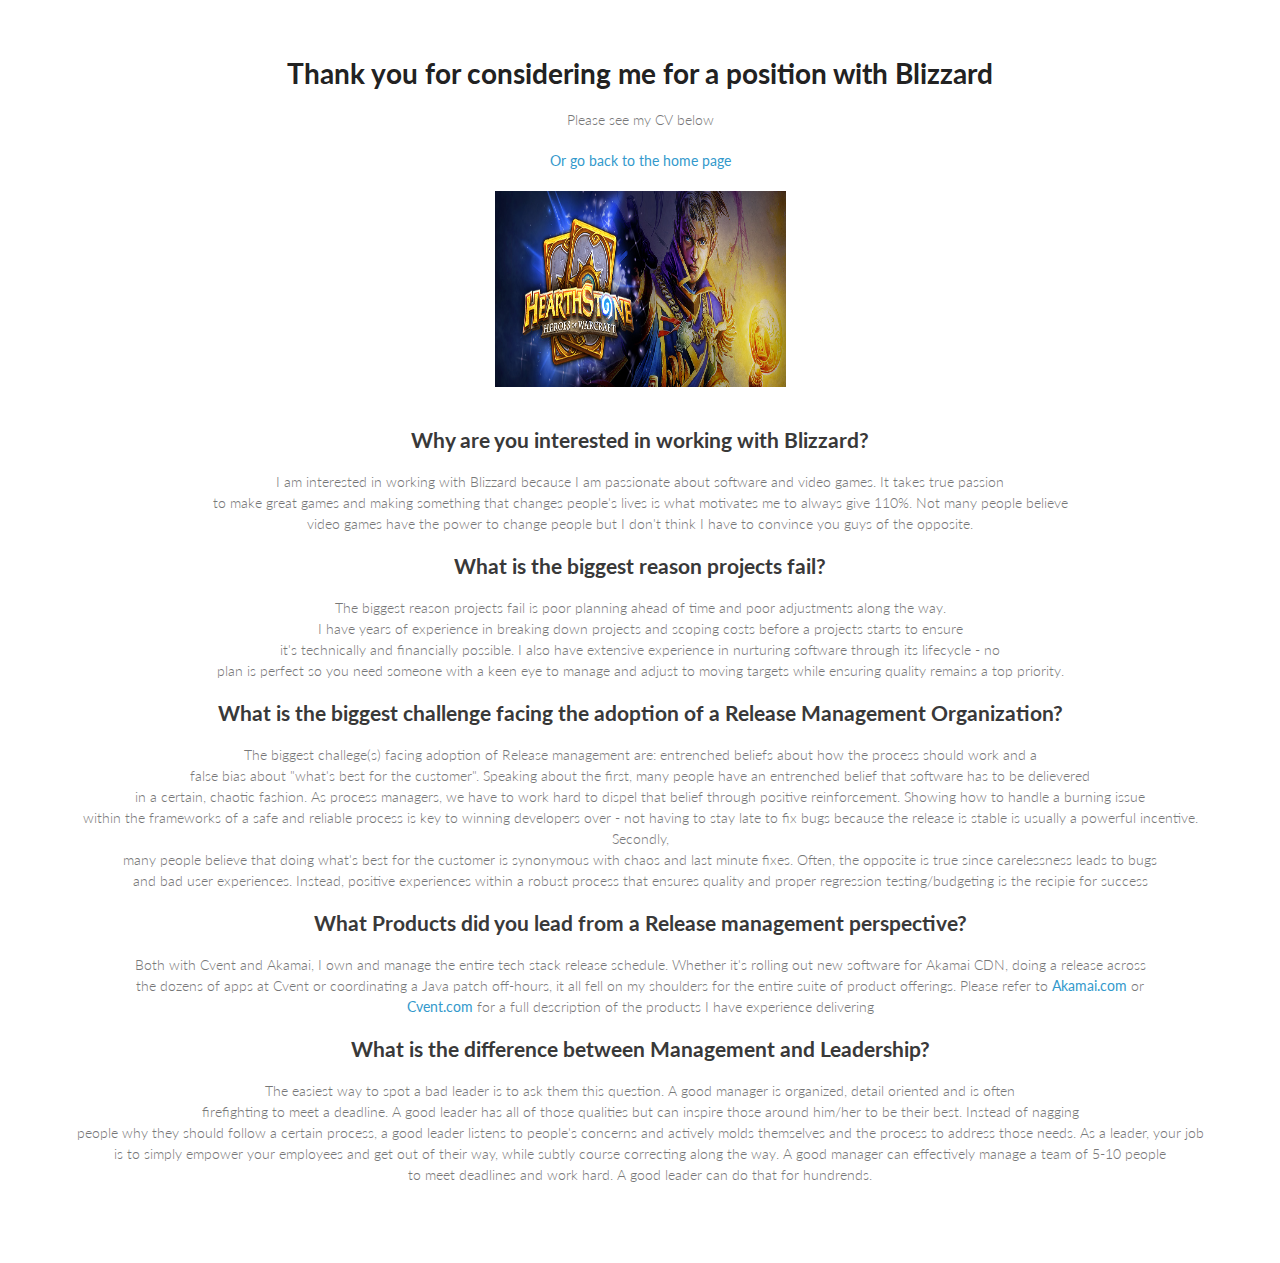
<file: blizzard.html>
<head>
	<link href="assets/css/404style.css" rel="stylesheet" media="screen">
</head>

<body>
<div class="container">
  <!-- Jumbotron -->
  <div class="jumbotron">
  	      
    <h1><i class="fa fa-frown-o red"></i> Thank you for considering me for a position with Blizzard</h1>
    <p class="lead">Please see my CV below<em><span id="display-domain"></span></em></p>
    <p><a href="index.html"> Or go back to the home page</a>
    </p>
     <p><img src = "assets/images/Priest-Hearthstone-Versability-Deck-Build.jpg" style="width:25%;height:25%;"></p>
  </div>
</div>
<br>
<div class="container">
  <div class="body-content">
    <div class="row">
      <div class="col-md-6">
        <h2>Why are you interested in working with Blizzard?</h2>
        <p class="lead">I am interested in working with Blizzard because I am passionate about software and video games. It takes true passion<br>
        	to make great games and making something that changes people's lives is what motivates me to always give 110%. Not many people believe <br>
        	video games have the power to change people but I don't think I have to convince you guys of the opposite. </p>
      </div>
      <div class="col-md-6">
        <h2>What is the biggest reason projects fail?</h2> 
        <p class="lead">The biggest reason projects fail is poor planning ahead of time and poor adjustments along the way. <br>
        	I have years of experience in breaking down projects and scoping costs before a projects starts to ensure<br>
        	 it's technically and financially possible. I also have extensive experience in nurturing software through its lifecycle - no <br>
        	 plan is perfect so you need someone with a keen eye to manage and adjust to moving targets while ensuring quality remains a top priority.</p>
       <div>
        <h2>What is the biggest challenge facing the adoption of a Release Management Organization?</h2>
        <p class="lead">The biggest challege(s) facing adoption of Release management are: entrenched beliefs about how the process should work and a <br>
        	false bias about "what's best for the customer". Speaking about the first, many people have an entrenched belief that software has to be delievered <br>
        	in a certain, chaotic fashion. As process managers, we have to work hard to dispel that belief through positive reinforcement. Showing how to handle a burning issue <br>
        	within the frameworks of a safe and reliable process is key to winning developers over - not having to stay late to fix bugs because the release is stable is usually a powerful incentive. Secondly, <br>
  			many people believe that doing what's best for the customer is synonymous with chaos and last minute fixes. Often, the opposite is true since carelessness leads to bugs <br>
  			and bad user experiences. Instead, positive experiences within a robust process that ensures quality and proper regression testing/budgeting is the recipie for success</p>
        <div class="col-md-6">
        <h2>What Products did you lead from a Release management perspective?</h2>
        <p class="lead">Both with Cvent and Akamai, I own and manage the entire tech stack release schedule. Whether it's rolling out new software for Akamai CDN, doing a release across <br>
        	the dozens of apps at Cvent or coordinating a Java patch off-hours, it all fell on my shoulders for the entire suite of product offerings.  Please refer to <a href="https://www.akamai.com"> Akamai.com </a>or <br>
        	<a href="http://www.cvent.com/en/hospitality-cloud/hotels/group-demand-management/passkey.shtml">Cvent.com</a> for a full description of the products I have experience delivering</p>
   		<div class="col-md-6">
        <h2>What is the difference between Management and Leadership?</h2>
        <p class="lead">The easiest way to spot a bad leader is to ask them this question. A good manager is organized, detail oriented and is often <br> 
        	firefighting to meet a deadline. A good leader has all of those qualities but can inspire those around him/her to be their best. Instead of nagging <br> 
        	people why they should follow a certain process, a good leader listens to people's concerns and actively molds themselves and the process to address those needs. As a leader, your job <br>
        	is to simply empower your employees and get out of their way, while subtly course correcting along the way. A good manager can effectively manage a team of 5-10 people <br>
        	to meet deadlines and work hard. A good leader can do that for hundrends.</p>
        
     </div>
    </div>
  </div>
</div>
<!-- Google analytics -->
 
 <script>
  (function(i,s,o,g,r,a,m){i['GoogleAnalyticsObject']=r;i[r]=i[r]||function(){
  (i[r].q=i[r].q||[]).push(arguments)},i[r].l=1*new Date();a=s.createElement(o),
  m=s.getElementsByTagName(o)[0];a.async=1;a.src=g;m.parentNode.insertBefore(a,m)
  })(window,document,'script','https://www.google-analytics.com/analytics.js','ga');

  ga('create', 'UA-92265893-1', 'auto');
  ga('send', 'pageview');

</script>
</body>
</file>
<file: assets/css/404style.css>
@import url(https://fonts.googleapis.com/css?family=Lato:300italic,700italic,300,700);

body {
  padding:50px;
  font:14px/1.5 Lato, "Helvetica Neue", Helvetica, Arial, sans-serif;
  color:#777;
  font-weight:300;
  text-align:center;
}

h1, h2, h3, h4, h5, h6 {
  color:#222;
  margin:0 0 20px;
}

p, ul, ol, table, pre, dl {
  margin:0 0 20px;
}

h1, h2, h3 {
  line-height:1.1;
}

h1 {
  font-size:28px;
}

h2 {
  color:#393939;
}

h3, h4, h5, h6 {
  color:#494949;
}

a {
  color:#39c;
  font-weight:400;
  text-decoration:none;
}

a small {
  font-size:11px;
  color:#777;
  margin-top:-0.6em;
  display:block;
}

.wrapper {
  width:860px;
  margin:0 auto;
}

blockquote {
  border-left:1px solid #e5e5e5;
  margin:0;
  padding:0 0 0 20px;
  font-style:italic;
}

code, pre {
  font-family:Monaco, Bitstream Vera Sans Mono, Lucida Console, Terminal;
  color:#333;
  font-size:12px;
}

pre {
  padding:8px 15px;
  background: #f8f8f8;  
  border-radius:5px;
  border:1px solid #e5e5e5;
  overflow-x: auto;
}

table {
  width:100%;
  border-collapse:collapse;
}

th, td {
  text-align:left;
  padding:5px 10px;
  border-bottom:1px solid #e5e5e5;
}

dt {
  color:#444;
  font-weight:700;
}

th {
  color:#444;
}

img {
  max-width:100%;
}

header {
  width:270px;
  float:left;
  position:fixed;
}

header ul {
  list-style:none;
  height:40px;
  
  padding:0;
  
  background: #eee;
  background: -moz-linear-gradient(top, #f8f8f8 0%, #dddddd 100%);
  background: -webkit-gradient(linear, left top, left bottom, color-stop(0%,#f8f8f8), color-stop(100%,#dddddd));
  background: -webkit-linear-gradient(top, #f8f8f8 0%,#dddddd 100%);
  background: -o-linear-gradient(top, #f8f8f8 0%,#dddddd 100%);
  background: -ms-linear-gradient(top, #f8f8f8 0%,#dddddd 100%);
  background: linear-gradient(top, #f8f8f8 0%,#dddddd 100%);
  
  border-radius:5px;
  border:1px solid #d2d2d2;
  box-shadow:inset #fff 0 1px 0, inset rgba(0,0,0,0.03) 0 -1px 0;
  width:270px;
}

header li {
  width:89px;
  float:left;
  border-right:1px solid #d2d2d2;
  height:40px;
}

header ul a {
  line-height:1;
  font-size:11px;
  color:#999;
  display:block;
  text-align:center;
  padding-top:6px;
  height:40px;
}

strong {
  color:#222;
  font-weight:700;
}

header ul li + li {
  width:88px;
  border-left:1px solid #fff;
}

header ul li + li + li {
  border-right:none;
  width:89px;
}

header ul a strong {
  font-size:14px;
  display:block;
  color:#222;
}

section {
  width:500px;
  float:right;
  padding-bottom:50px;
}

small {
  font-size:11px;
}

hr {
  border:0;
  background:#e5e5e5;
  height:1px;
  margin:0 0 20px;
}

footer {
  width:270px;
  float:left;
  position:fixed;
  bottom:50px;
}

@media print, screen and (max-width: 960px) {
  
  div.wrapper {
    width:auto;
    margin:0;
  }
  
  header, section, footer {
    float:none;
    position:static;
    width:auto;
  }
  
  header {
    padding-right:320px;
  }
  
  section {
    border:1px solid #e5e5e5;
    border-width:1px 0;
    padding:20px 0;
    margin:0 0 20px;
  }
  
  header a small {
    display:inline;
  }
  
  header ul {
    position:absolute;
    right:50px;
    top:52px;
  }
}

@media print, screen and (max-width: 720px) {
  body {
    word-wrap:break-word;
  }
  
  header {
    padding:0;
  }
  
  header ul, header p.view {
    position:static;
  }
  
  pre, code {
    word-wrap:normal;
  }
}

@media print, screen and (max-width: 480px) {
  body {
    padding:15px;
  }
  
  header ul {
    display:none;
  }
}

@media print {
  body {
    padding:0.4in;
    font-size:12pt;
    color:#444;
  }
}
</file>
